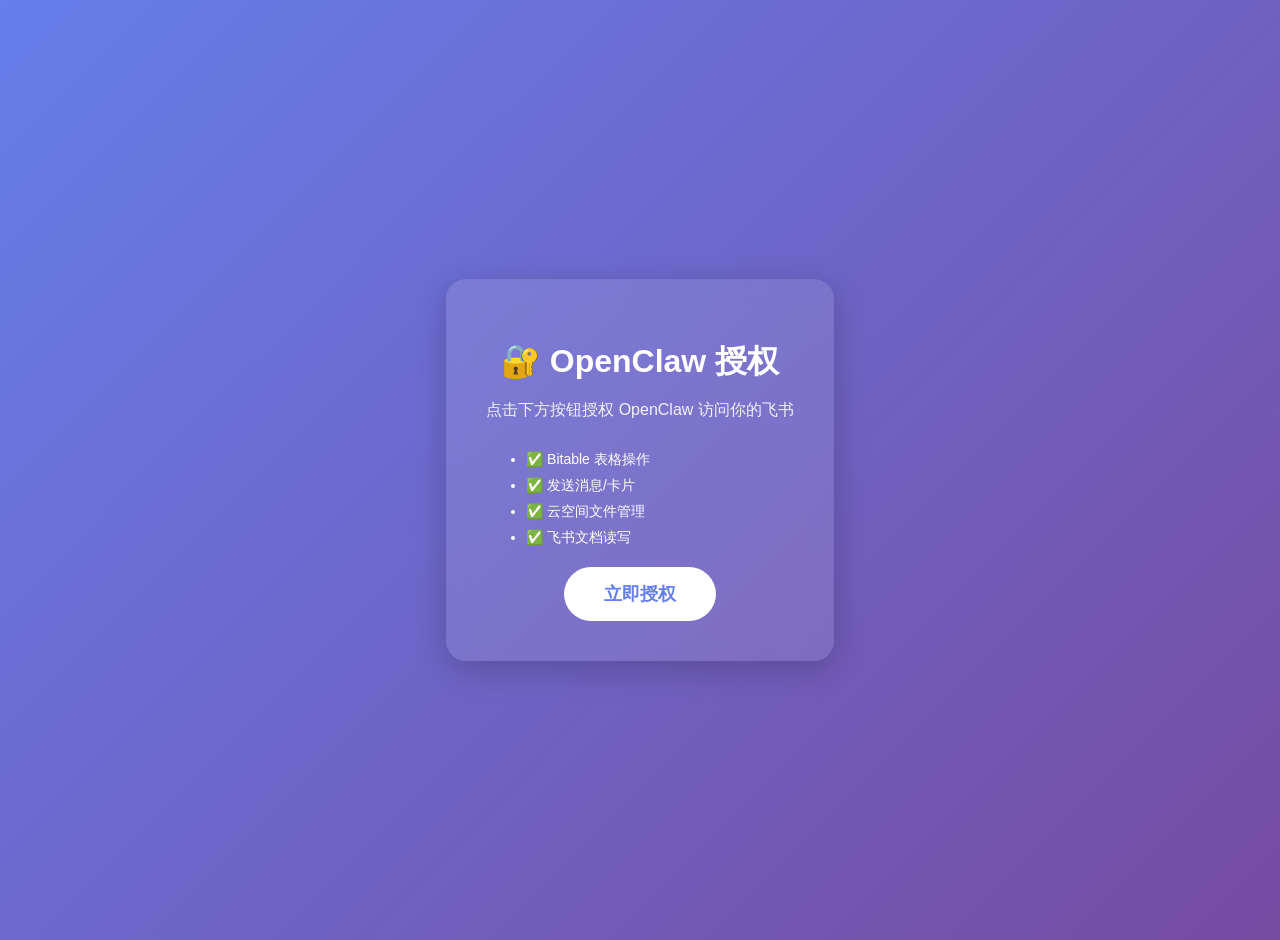
<file: feishu_auth.html>
<!DOCTYPE html>
<html>
<head>
    <meta charset="UTF-8">
    <meta name="viewport" content="width=device-width, initial-scale=1.0">
    <title>OpenClaw 飞书授权</title>
    <style>
        body {
            font-family: -apple-system, BlinkMacSystemFont, 'Segoe UI', Roboto, sans-serif;
            display: flex;
            flex-direction: column;
            align-items: center;
            justify-content: center;
            min-height: 100vh;
            margin: 0;
            background: linear-gradient(135deg, #667eea 0%, #764ba2 100%);
            color: white;
            text-align: center;
            padding: 20px;
        }
        .container {
            background: rgba(255,255,255,0.1);
            backdrop-filter: blur(10px);
            border-radius: 20px;
            padding: 40px;
            max-width: 400px;
            box-shadow: 0 8px 32px rgba(0,0,0,0.2);
        }
        h1 { margin-bottom: 10px; }
        p { opacity: 0.9; margin-bottom: 30px; }
        .btn {
            display: inline-block;
            background: white;
            color: #667eea;
            padding: 15px 40px;
            border-radius: 30px;
            text-decoration: none;
            font-weight: bold;
            font-size: 18px;
            transition: transform 0.2s;
        }
        .btn:hover { transform: scale(1.05); }
        .permissions {
            text-align: left;
            margin: 20px 0;
            font-size: 14px;
        }
        .permissions li { margin: 8px 0; }
    </style>
</head>
<body>
    <div class="container">
        <h1>🔐 OpenClaw 授权</h1>
        <p>点击下方按钮授权 OpenClaw 访问你的飞书</p>
        
        <ul class="permissions">
            <li>✅ Bitable 表格操作</li>
            <li>✅ 发送消息/卡片</li>
            <li>✅ 云空间文件管理</li>
            <li>✅ 飞书文档读写</li>
        </ul>
        
        <a href="https://open.feishu.cn/open-apis/authen/v1/authorize?app_id=cli_a916c4c94ff89cc4&redirect_uri=https%3A%2F%2Fopenclaw.ai%2Fauth%2Fcallback&scope=bitable%3Aapp%20im%3Amessage%3Asend%20drive%3Afile%3Aread%20drive%3Afile%3Awrite&state=auth_3SGGYHBG" class="btn">
            立即授权
        </a>
    </div>
</body>
</html>
</file>
